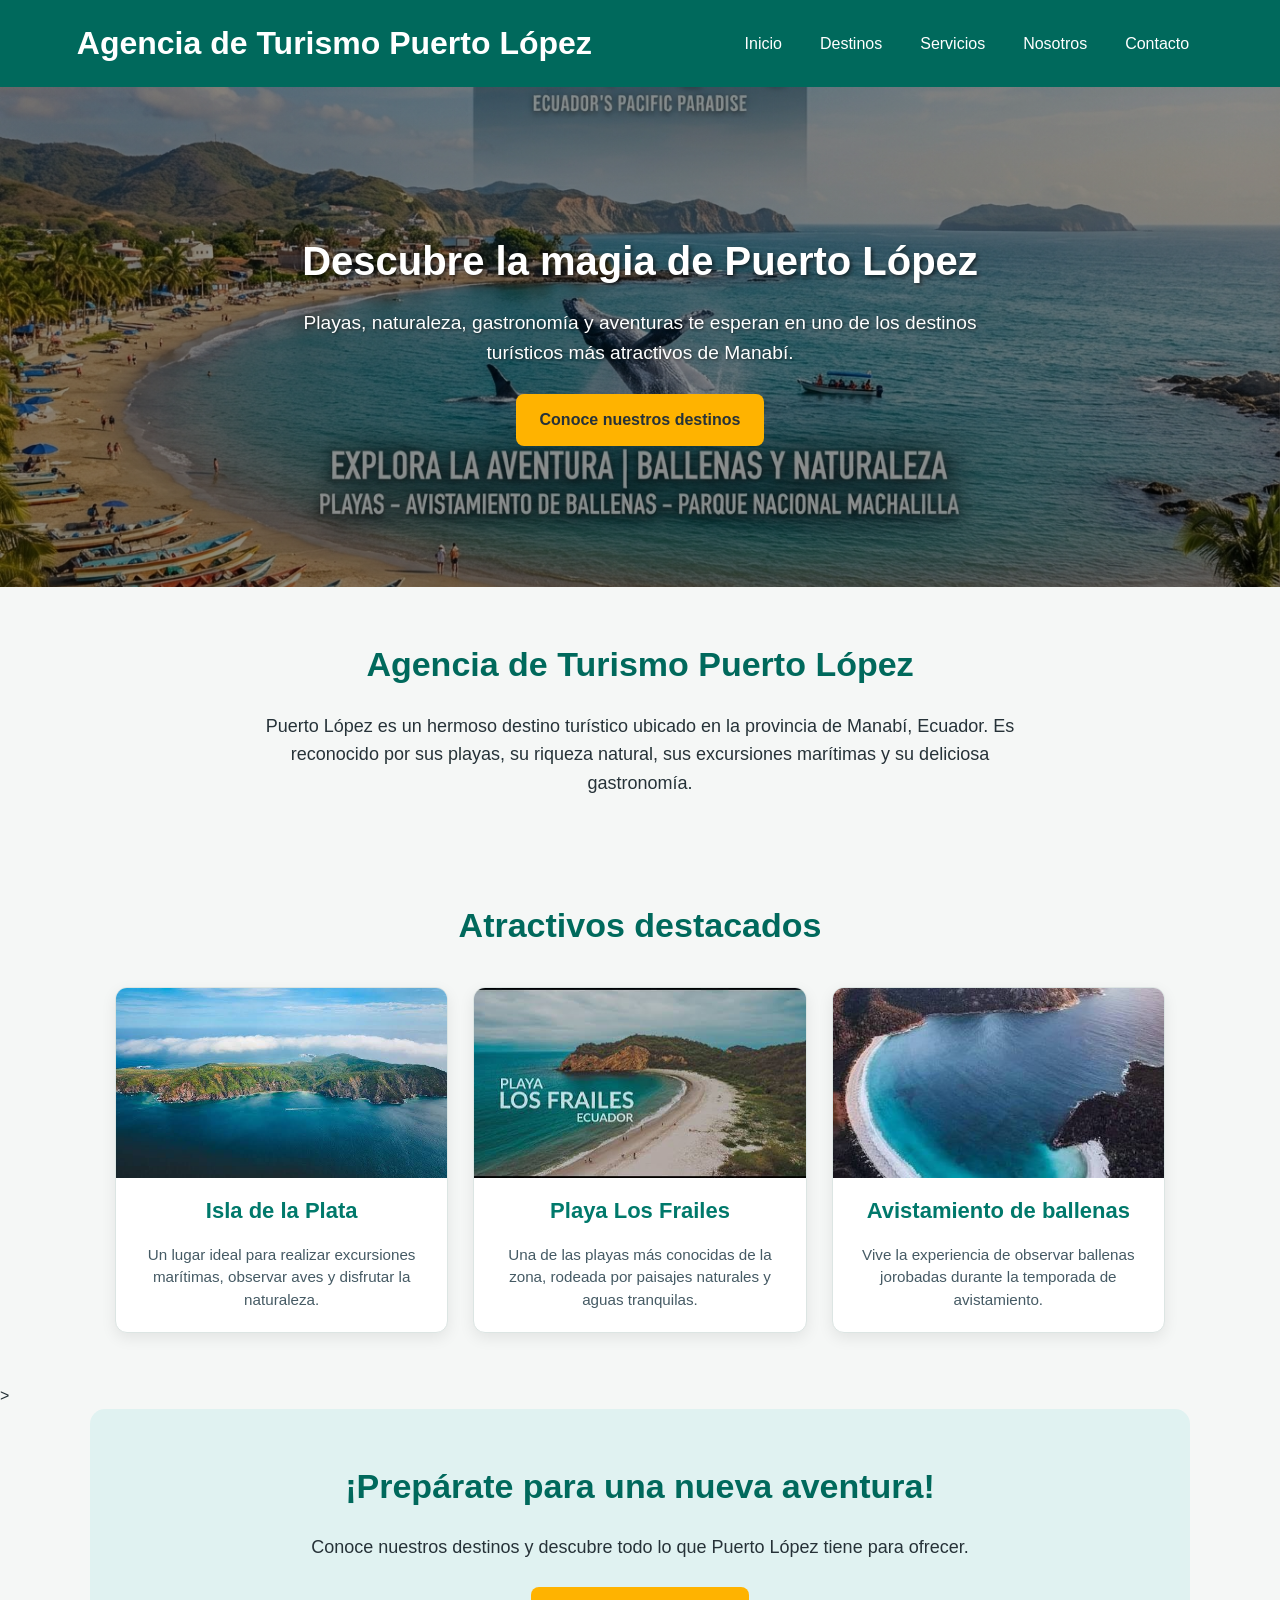
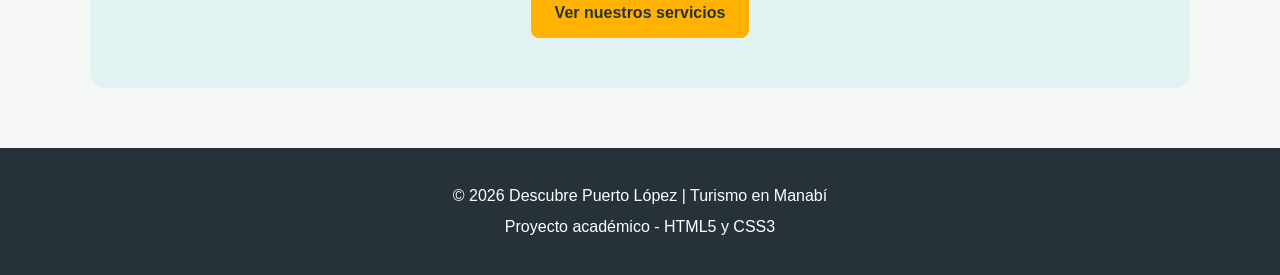
<file: index.html>
<!DOCTYPE html>
<html lang="es">

<head>
    <meta charset="UTF-8">
    <meta name="viewport" content="width=device-width, initial-scale=1.0">

    <title>Agencia de Turismo Puerto López</title>

    <link rel="stylesheet" href="css/styles.css">
</head>

<body>

    <!-- ENCABEZADO -->
    <header>
        <div images="portada.jpg">
            <h1>Agencia de Turismo Puerto López</h1>
        </div>

        <nav>
            <ul>
                <li><a href="index.html">Inicio</a></li>
                <li><a href="destinos.html">Destinos</a></li>
                <li><a href="servicios.html">Servicios</a></li>
                <li><a href="nosotros.html">Nosotros</a></li>
                <li><a href="contacto.html">Contacto</a></li>
            </ul>
        </nav>
    </header>


    <!-- SECCIÓN PRINCIPAL -->
    <main>

        <section class="hero">

            <div class="hero-contenido">
                <h2>Descubre la magia de Puerto López</h2>

                <p>
                    Playas, naturaleza, gastronomía y aventuras te esperan
                    en uno de los destinos turísticos más atractivos de Manabí.
                </p>

                <a href="destinos.html" class="boton">
                    Conoce nuestros destinos
                </a>
            </div>

        </section>


        <!-- INTRODUCCIÓN -->
        <section class="introduccion">

            <h2>Agencia de Turismo Puerto López</h2>

            <p>
                Puerto López es un hermoso destino turístico ubicado en la
                provincia de Manabí, Ecuador. Es reconocido por sus playas,
                su riqueza natural, sus excursiones marítimas y su deliciosa
                gastronomía.
            </p>

        </section>


        <!-- ATRACTIVOS DESTACADOS -->
               <section class="atractivos">
                  <h2>Atractivos destacados</h2>
  
  <div class="atractivos-container">
    <div class="atractivo-card">
      <img src="images/isla de la plata.jpg" alt="Isla de la Plata" class="atractivo-img">
      <h3>Isla de la Plata</h3>
      <p>Un lugar ideal para realizar excursiones marítimas, observar aves y disfrutar la naturaleza.</p>
    </div>

    <div class="atractivo-card">
      <img src="images/frailes.jpg" alt="Playa Los Frailes" class="atractivo-img">
      <h3>Playa Los Frailes</h3>
      <p>Una de las playas más conocidas de la zona, rodeada por paisajes naturales y aguas tranquilas.</p>
    </div>

    <div class="atractivo-card">
      <img src="images/isla de los frailes.jpg" alt="Avistamiento de ballenas" class="atractivo-img">
      <h3>Avistamiento de ballenas</h3>
      <p>Vive la experiencia de observar ballenas jorobadas durante la temporada de avistamiento.</p>
    </div>
  </div>
</section>>


        <!-- LLAMADA A LA ACCIÓN -->
        <section class="llamada">

            <h2>¡Prepárate para una nueva aventura!</h2>

            <p>
                Conoce nuestros destinos y descubre todo lo que Puerto López
                tiene para ofrecer.
            </p>

            <a href="servicios.html" class="boton">
                Ver nuestros servicios
            </a>

        </section>

    </main>


    <!-- PIE DE PÁGINA -->
    <footer>

        <p>
            © 2026 Descubre Puerto López | Turismo en Manabí
        </p>

        <p>
            Proyecto académico - HTML5 y CSS3
        </p>

    </footer>

</body>

</html>
</file>
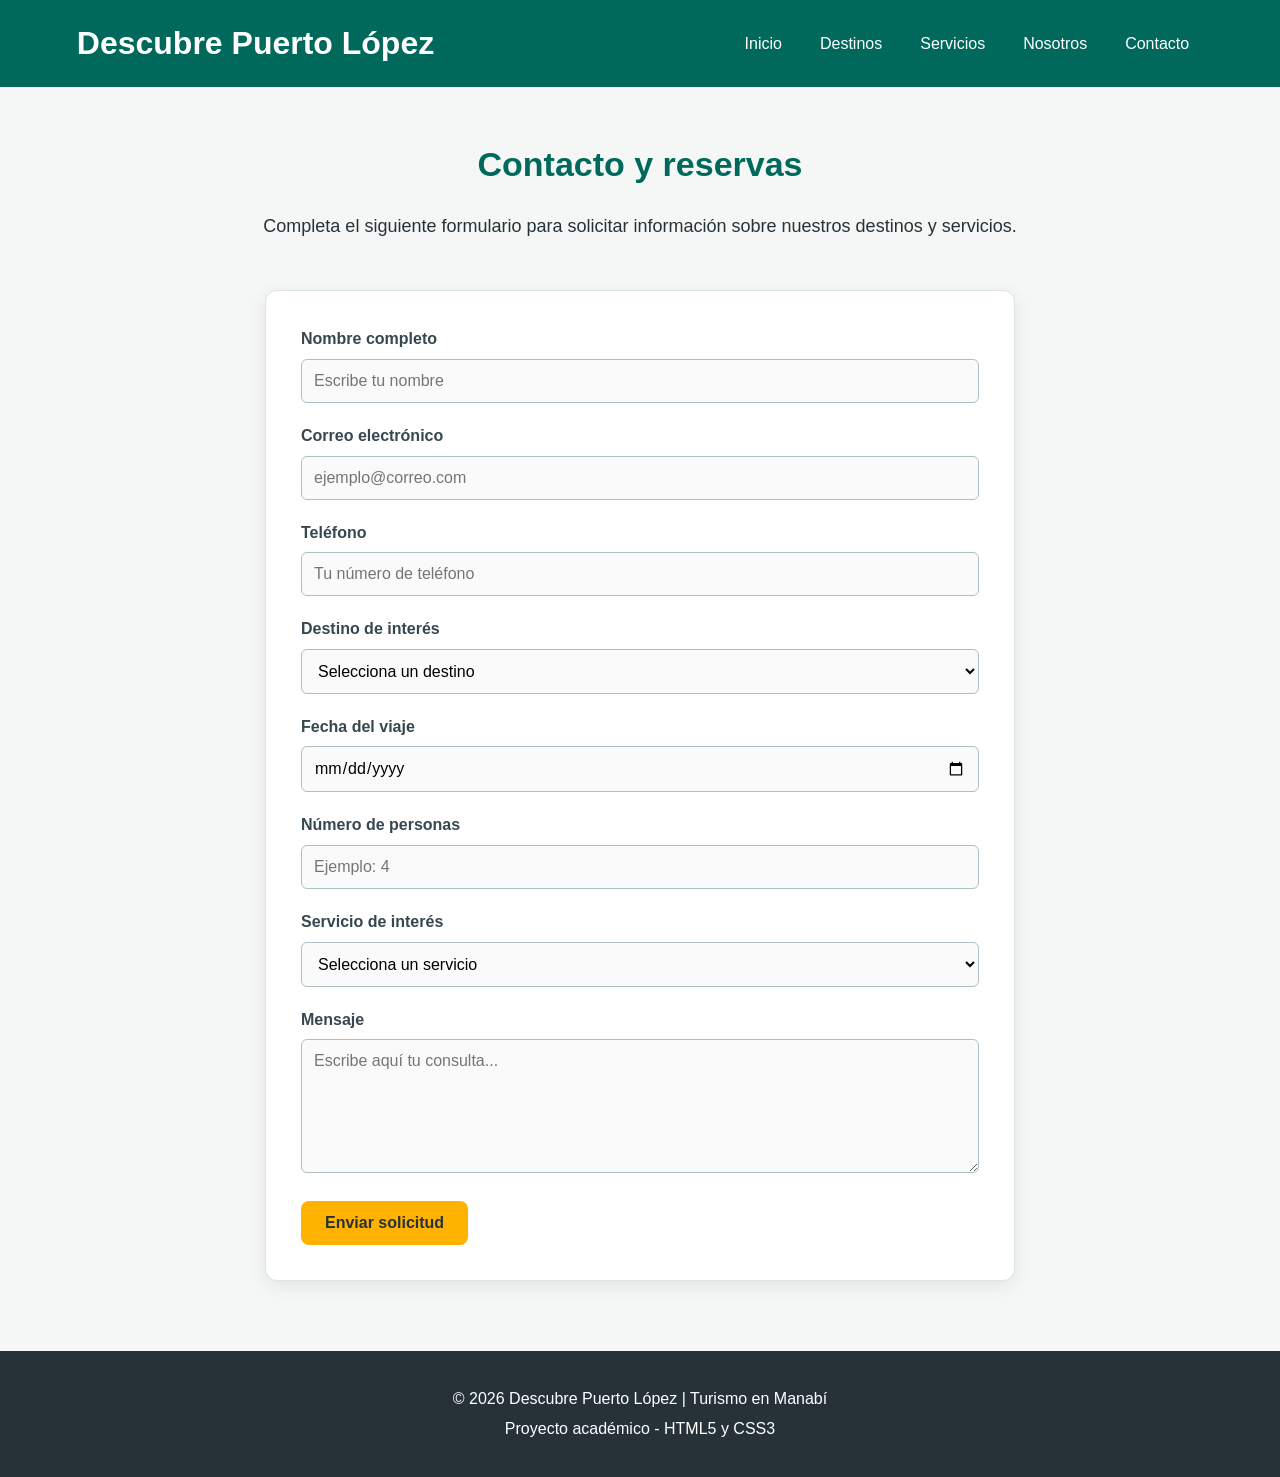
<file: contacto.html>
<!DOCTYPE html>
<html lang="es">

<head>
    <meta charset="UTF-8">
    <meta name="viewport" content="width=device-width, initial-scale=1.0">

    <title>Contacto | Descubre Puerto López</title>

    <link rel="stylesheet" href="css/styles.css">
</head>

<body>

    <!-- ENCABEZADO -->
    <header>

        <div images="logo.jpg">
            <h1>Descubre Puerto López</h1>
        </div>

        <nav>
            <ul>
                <li><a href="index.html">Inicio</a></li>
                <li><a href="destinos.html">Destinos</a></li>
                <li><a href="servicios.html">Servicios</a></li>
                <li><a href="nosotros.html">Nosotros</a></li>
                <li><a href="contacto.html">Contacto</a></li>
            </ul>
        </nav>

    </header>


    <!-- CONTENIDO -->
    <main>

        <section class="introduccion">

            <h2>Contacto y reservas</h2>

            <p>
                Completa el siguiente formulario para solicitar
                información sobre nuestros destinos y servicios.
            </p>

        </section>


        <!-- FORMULARIO -->
        <section class="formulario-seccion">

            <form class="formulario">

                <div class="campo">

                    <label for="nombre">
                        Nombre completo
                    </label>

                    <input
                        type="text"
                        id="nombre"
                        name="nombre"
                        placeholder="Escribe tu nombre"
                        required
                    >

                </div>


                <div class="campo">

                    <label for="correo">
                        Correo electrónico
                    </label>

                    <input
                        type="email"
                        id="correo"
                        name="correo"
                        placeholder="ejemplo@correo.com"
                        required
                    >

                </div>


                <div class="campo">

                    <label for="telefono">
                        Teléfono
                    </label>

                    <input
                        type="tel"
                        id="telefono"
                        name="telefono"
                        placeholder="Tu número de teléfono"
                    >

                </div>


                <div class="campo">

                    <label for="destino">
                        Destino de interés
                    </label>

                    <select id="destino" name="destino" required>

                        <option value="">
                            Selecciona un destino
                        </option>

                        <option value="puerto-lopez">
                            Playa de Puerto López
                        </option>

                        <option value="isla-plata">
                            Isla de la Plata
                        </option>

                        <option value="los-frailes">
                            Playa Los Frailes
                        </option>

                        <option value="machalilla">
                            Parque Nacional Machalilla
                        </option>

                        <option value="agua-blanca">
                            Comuna Agua Blanca
                        </option>

                        <option value="salango">
                            Salango
                        </option>

                    </select>

                </div>


                <div class="campo">

                    <label for="fecha">
                        Fecha del viaje
                    </label>

                    <input
                        type="date"
                        id="fecha"
                        name="fecha"
                    >

                </div>


                <div class="campo">

                    <label for="personas">
                        Número de personas
                    </label>

                    <input
                        type="number"
                        id="personas"
                        name="personas"
                        min="1"
                        max="20"
                        placeholder="Ejemplo: 4"
                    >

                </div>


                <div class="campo">

                    <label for="servicio">
                        Servicio de interés
                    </label>

                    <select id="servicio" name="servicio">

                        <option value="">
                            Selecciona un servicio
                        </option>

                        <option value="ballenas">
                            Avistamiento de ballenas
                        </option>

                        <option value="isla">
                            Excursión a Isla de la Plata
                        </option>

                        <option value="machalilla">
                            Tour Parque Nacional Machalilla
                        </option>

                        <option value="gastronomia">
                            Ruta gastronómica
                        </option>

                        <option value="hospedaje">
                            Hospedaje
                        </option>

                    </select>

                </div>


                <div class="campo">

                    <label for="mensaje">
                        Mensaje
                    </label>

                    <textarea
                        id="mensaje"
                        name="mensaje"
                        rows="6"
                        placeholder="Escribe aquí tu consulta..."
                    ></textarea>

                </div>


                <button type="submit" class="boton">
                    Enviar solicitud
                </button>

            </form>

        </section>

    </main>


    <!-- PIE DE PÁGINA -->
    <footer>

        <p>
            © 2026 Descubre Puerto López | Turismo en Manabí
        </p>

        <p>
            Proyecto académico - HTML5 y CSS3
        </p>

    </footer>

</body>

</html>
</file>
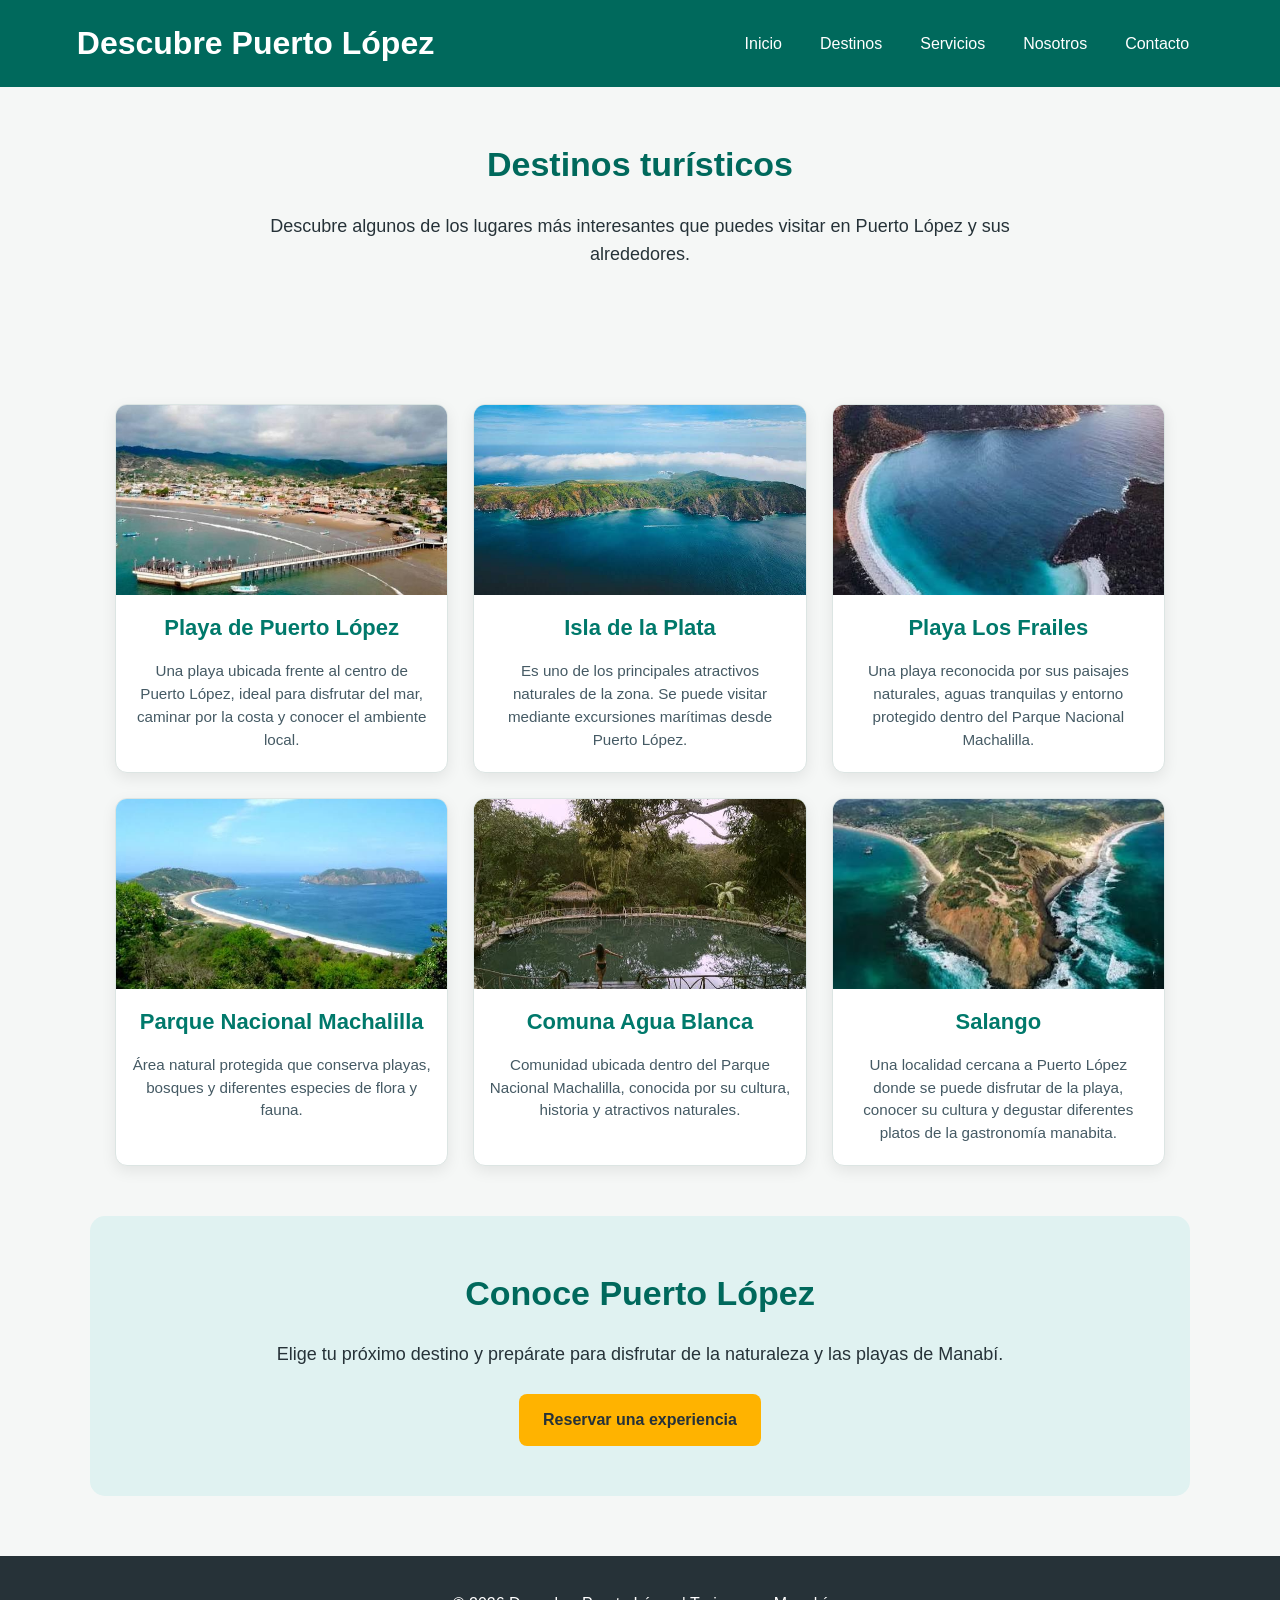
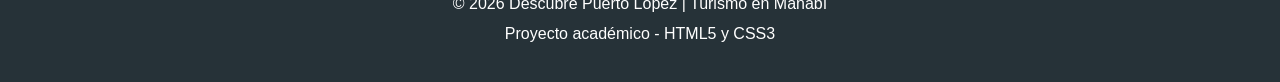
<file: destinos.html>
<!DOCTYPE html>
<html lang="es">

<head>
    <meta charset="UTF-8">
    <meta name="viewport" content="width=device-width, initial-scale=1.0">

    <title>Destinos | Descubre Puerto López</title>

    <link rel="stylesheet" href="css/styles.css">
</head>

<body>

    <!-- ENCABEZADO -->
    <header>

        <div images="logo.jpg">
            <h1>Descubre Puerto López</h1>
        </div>

        <nav>
            <ul>
                <li><a href="index.html">Inicio</a></li>
                <li><a href="destinos.html">Destinos</a></li>
                <li><a href="servicios.html">Servicios</a></li>
                <li><a href="nosotros.html">Nosotros</a></li>
                <li><a href="contacto.html">Contacto</a></li>
            </ul>
        </nav>

    </header>


    <!-- CONTENIDO PRINCIPAL -->
    <main>

        <section class="introduccion">

            <h2>Destinos turísticos</h2>

            <p>
                Descubre algunos de los lugares más interesantes que puedes
                visitar en Puerto López y sus alrededores.
            </p>

        </section>


        <!-- TARJETAS DE DESTINOS -->
        <section class="destacados">

            <div class="tarjetas">


                <!-- DESTINO 1 -->
<article class="tarjeta">

    <img src="images/playa puerto lopez.jpg" 
         alt="Playa de Puerto López">

    <h3>Playa de Puerto López</h3>

    <p>
        Una playa ubicada frente al centro de Puerto López,
        ideal para disfrutar del mar, caminar por la costa
        y conocer el ambiente local.
    </p>

</article>

                </article>


                <!-- DESTINO 2 -->
                <article class="tarjeta">
                <img src="images/isla de la plata.jpg"
                alt="Isla de la Plata">

                    <h3>Isla de la Plata</h3>

                    <p>
                        Es uno de los principales atractivos naturales de la
                        zona. Se puede visitar mediante excursiones marítimas
                        desde Puerto López.
                    </p>

                </article>


                <!-- DESTINO 3 -->
                <article class="tarjeta">
                <img src="images/isla de los frailes.jpg"
                     alt="Playa Los Frailes">

                    <h3>Playa Los Frailes</h3>

                    <p>
                        Una playa reconocida por sus paisajes naturales,
                        aguas tranquilas y entorno protegido dentro del
                        Parque Nacional Machalilla.
                    </p>

                </article>


                <!-- DESTINO 4 -->
                <article class="tarjeta">
                <img src="images/machalilla.jpg"
                      alt="Parque Nacional Machalilla">

                    <h3>Parque Nacional Machalilla</h3>

                    <p>
                        Área natural protegida que conserva playas, bosques
                        y diferentes especies de flora y fauna.
                    </p>

                </article>


                <!-- DESTINO 5 -->
                <article class="tarjeta">
                 <img src="images/agua blanca.jpg"
                  alt="Comuna Agua Blanca">

                    <h3>Comuna Agua Blanca</h3>

                    <p>
                        Comunidad ubicada dentro del Parque Nacional
                        Machalilla, conocida por su cultura, historia
                        y atractivos naturales.
                    </p>

                </article>


                <!-- DESTINO 6 -->
                <article class="tarjeta">
                <img src="images/salango.jpg"
                  alt="Salango">

                    <h3>Salango</h3>

                    <p>
                        Una localidad cercana a Puerto López donde se puede
                        disfrutar de la playa, conocer su cultura y degustar
                        diferentes platos de la gastronomía manabita.
                    </p>

                </article>


            </div>

        </section>


        <!-- LLAMADA A LA ACCIÓN -->
        <section class="llamada">

            <h2>Conoce Puerto López</h2>

            <p>
                Elige tu próximo destino y prepárate para disfrutar
                de la naturaleza y las playas de Manabí.
            </p>

            <a href="contacto.html" class="boton">
                Reservar una experiencia
            </a>

        </section>

    </main>


    <!-- PIE DE PÁGINA -->
    <footer>

        <p>
            © 2026 Descubre Puerto López | Turismo en Manabí
        </p>

        <p>
            Proyecto académico - HTML5 y CSS3
        </p>

    </footer>

</body>

</html>
</file>
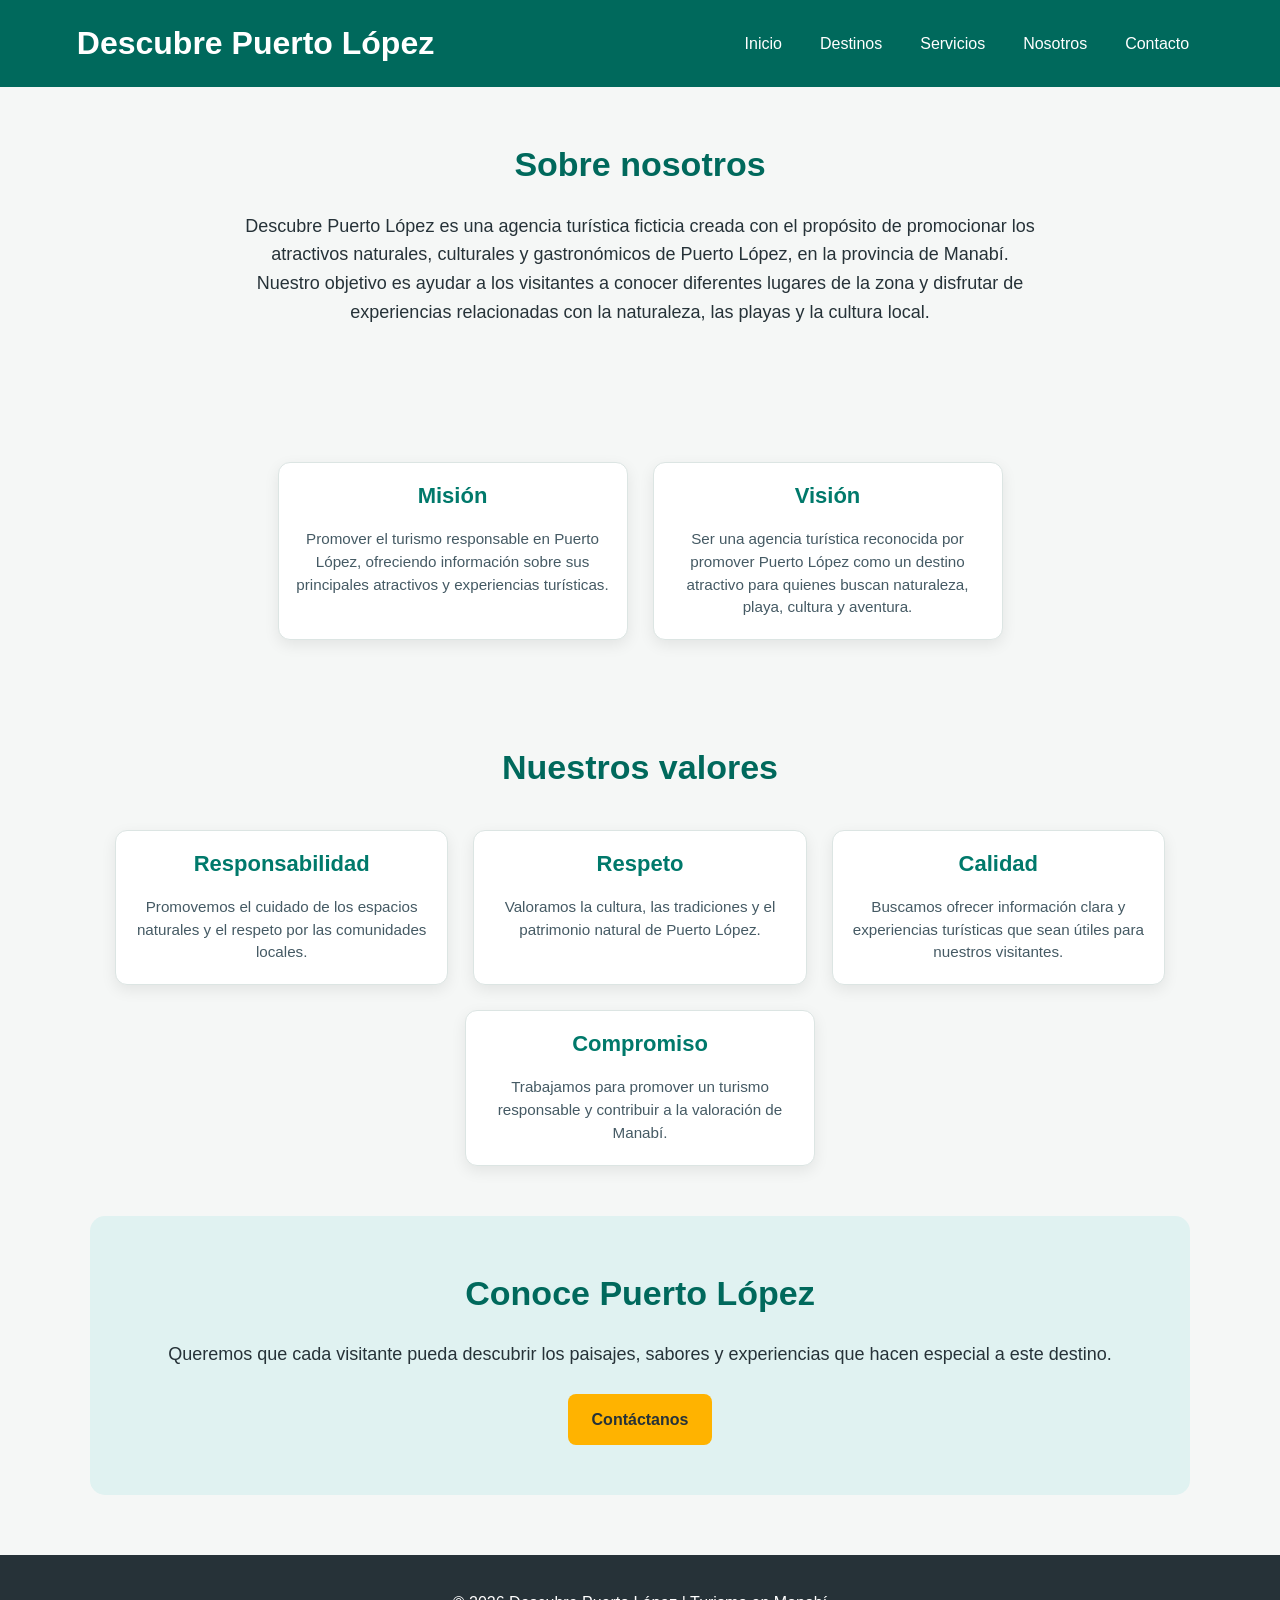
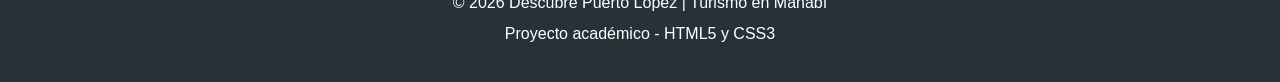
<file: nosotros.html>
<!DOCTYPE html>
<html lang="es">

<head>
    <meta charset="UTF-8">
    <meta name="viewport" content="width=device-width, initial-scale=1.0">

    <title>Nosotros | Descubre Puerto López</title>

    <link rel="stylesheet" href="css/styles.css">
</head>

<body>

    <!-- ENCABEZADO -->
    <header>

        <div images="logo.jpg">
            <h1>Descubre Puerto López</h1>
        </div>

        <nav>
            <ul>
                <li><a href="index.html">Inicio</a></li>
                <li><a href="destinos.html">Destinos</a></li>
                <li><a href="servicios.html">Servicios</a></li>
                <li><a href="nosotros.html">Nosotros</a></li>
                <li><a href="contacto.html">Contacto</a></li>
            </ul>
        </nav>

    </header>


    <!-- CONTENIDO PRINCIPAL -->
    <main>

        <!-- HISTORIA -->
        <section class="introduccion">

            <h2>Sobre nosotros</h2>

            <p>
                Descubre Puerto López es una agencia turística ficticia
                creada con el propósito de promocionar los atractivos
                naturales, culturales y gastronómicos de Puerto López,
                en la provincia de Manabí.
            </p>

            <p>
                Nuestro objetivo es ayudar a los visitantes a conocer
                diferentes lugares de la zona y disfrutar de experiencias
                relacionadas con la naturaleza, las playas y la cultura
                local.
            </p>

        </section>


        <!-- MISIÓN Y VISIÓN -->
        <section class="destacados">

            <div class="tarjetas">

                <article class="tarjeta">

                    <h3>Misión</h3>

                    <p>
                        Promover el turismo responsable en Puerto López,
                        ofreciendo información sobre sus principales
                        atractivos y experiencias turísticas.
                    </p>

                </article>


                <article class="tarjeta">

                    <h3>Visión</h3>

                    <p>
                        Ser una agencia turística reconocida por promover
                        Puerto López como un destino atractivo para quienes
                        buscan naturaleza, playa, cultura y aventura.
                    </p>

                </article>

            </div>

        </section>


        <!-- VALORES -->
        <section class="destacados">

            <h2>Nuestros valores</h2>

            <div class="tarjetas">

                <article class="tarjeta">

                    <h3>Responsabilidad</h3>

                    <p>
                        Promovemos el cuidado de los espacios naturales
                        y el respeto por las comunidades locales.
                    </p>

                </article>


                <article class="tarjeta">

                    <h3>Respeto</h3>

                    <p>
                        Valoramos la cultura, las tradiciones y el
                        patrimonio natural de Puerto López.
                    </p>

                </article>


                <article class="tarjeta">

                    <h3>Calidad</h3>

                    <p>
                        Buscamos ofrecer información clara y experiencias
                        turísticas que sean útiles para nuestros visitantes.
                    </p>

                </article>


                <article class="tarjeta">

                    <h3>Compromiso</h3>

                    <p>
                        Trabajamos para promover un turismo responsable
                        y contribuir a la valoración de Manabí.
                    </p>

                </article>

            </div>

        </section>


        <!-- CIERRE -->
        <section class="llamada">

            <h2>Conoce Puerto López</h2>

            <p>
                Queremos que cada visitante pueda descubrir los paisajes,
                sabores y experiencias que hacen especial a este destino.
            </p>

            <a href="contacto.html" class="boton">
                Contáctanos
            </a>

        </section>

    </main>


    <!-- PIE DE PÁGINA -->
    <footer>

        <p>
            © 2026 Descubre Puerto López | Turismo en Manabí
        </p>

        <p>
            Proyecto académico - HTML5 y CSS3
        </p>

    </footer>

</body>

</html>
</file>
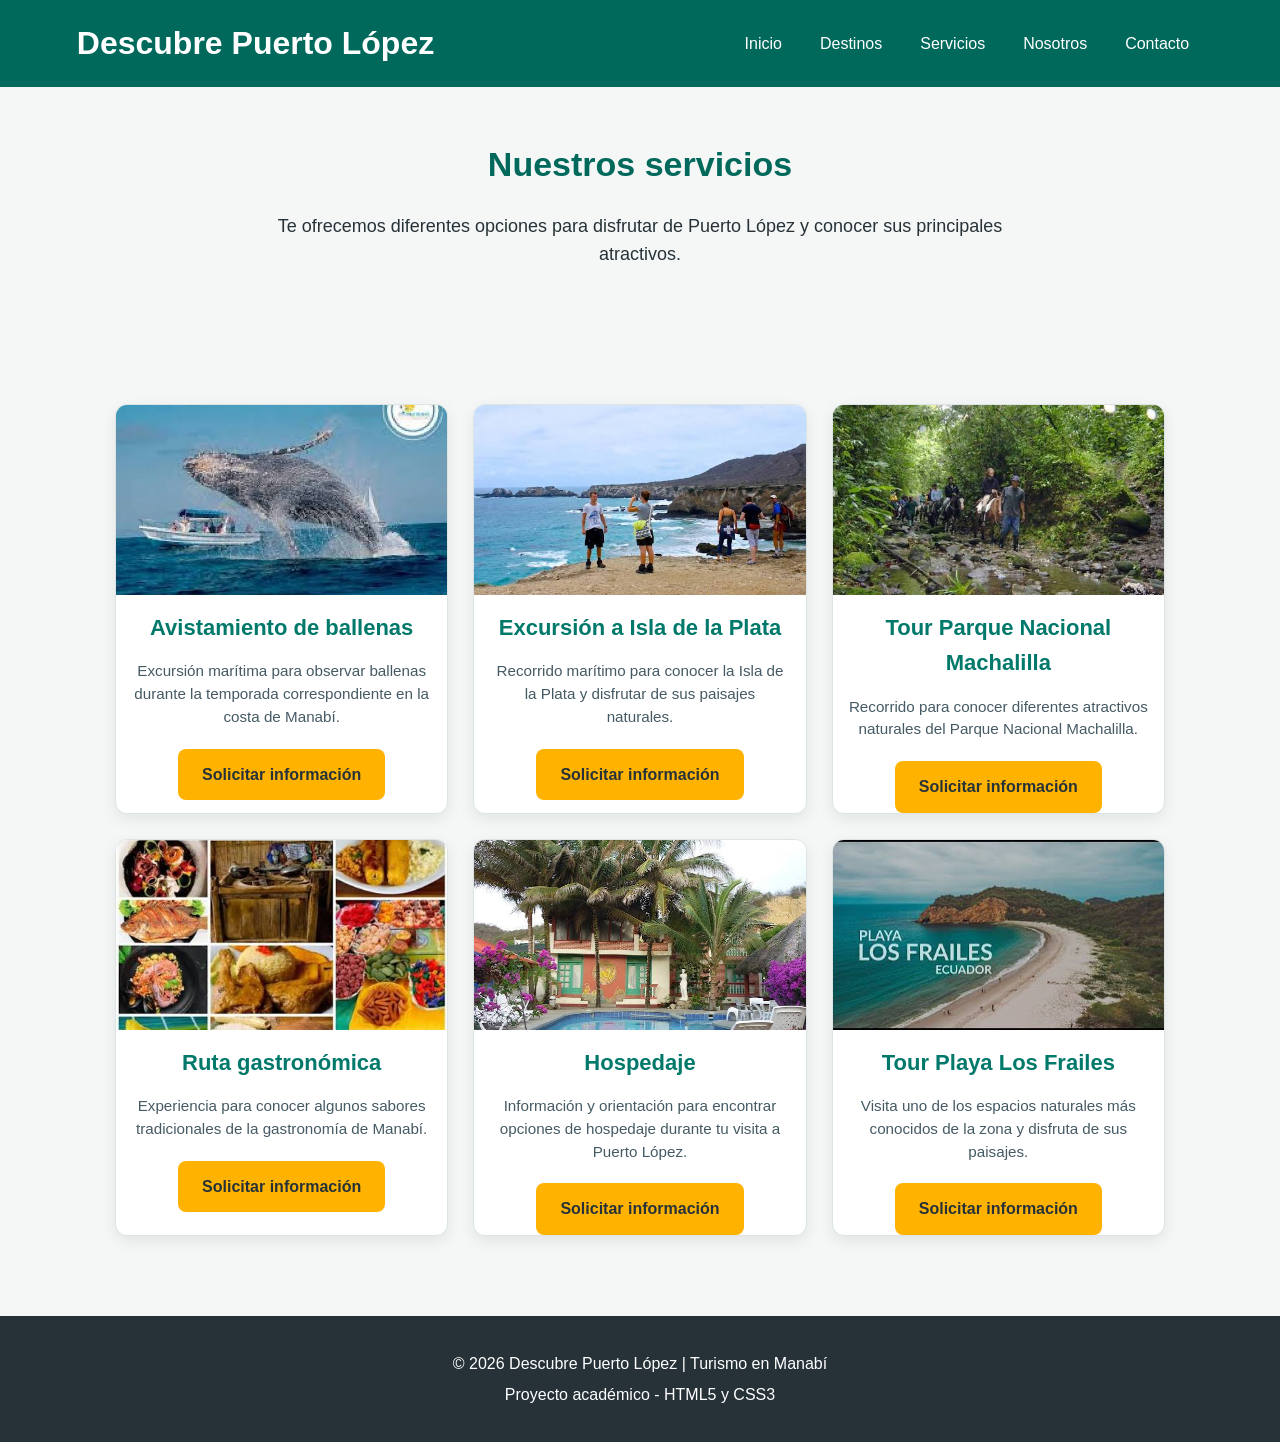
<file: servicios.html>
<!DOCTYPE html>
<html lang="es">

<head>
    <meta charset="UTF-8">
    <meta name="viewport" content="width=device-width, initial-scale=1.0">

    <title>Servicios | Descubre Puerto López</title>

    <link rel="stylesheet" href="css/styles.css">
</head>

<body>

    <!-- ENCABEZADO -->
    <header>

        <div images="logo.jpg">
            <h1>Descubre Puerto López</h1>
        </div>

        <nav>
            <ul>
                <li><a href="index.html">Inicio</a></li>
                <li><a href="destinos.html">Destinos</a></li>
                <li><a href="servicios.html">Servicios</a></li>
                <li><a href="nosotros.html">Nosotros</a></li>
                <li><a href="contacto.html">Contacto</a></li>
            </ul>
        </nav>

    </header>


    <!-- CONTENIDO -->
    <main>

        <section class="introduccion">

            <h2>Nuestros servicios</h2>

            <p>
                Te ofrecemos diferentes opciones para disfrutar
                de Puerto López y conocer sus principales atractivos.
            </p>

        </section>


        <section class="destacados">

            <div class="tarjetas">


                <!-- SERVICIO 1 -->
            <article class="tarjeta">

    <img src="images/playa puerto lopez balle.jpg"
         alt="Avistamiento de ballenas en Puerto López">

    <h3>Avistamiento de ballenas</h3>

    <p>
        Excursión marítima para observar ballenas durante
        la temporada correspondiente en la costa de Manabí.
    </p>

    <a href="contacto.html" class="boton">
        Solicitar información
    </a>

</article>

                <!-- SERVICIO 2 -->
               <article class="tarjeta">

    <img src="images/isla de la plata exc.jpg"
         alt="Excursión a la Isla de la Plata">

    <h3>Excursión a Isla de la Plata</h3>

    <p>
        Recorrido marítimo para conocer la Isla de la Plata
        y disfrutar de sus paisajes naturales.
    </p>

    <a href="contacto.html" class="boton">
        Solicitar información
    </a>

</article>


                <!-- SERVICIO 3 -->
               <article class="tarjeta">

    <img src="images/machalilla exc.jpg"
         alt="Tour por el Parque Nacional Machalilla">

    <h3>Tour Parque Nacional Machalilla</h3>

    <p>
        Recorrido para conocer diferentes atractivos
        naturales del Parque Nacional Machalilla.
    </p>

    <a href="contacto.html" class="boton">
        Solicitar información
    </a>

</article>


                <!-- SERVICIO 4 -->
                <article class="tarjeta">

    <img src="images/comida manabi.jpg"
         alt="Gastronomía tradicional de Manabí">

    <h3>Ruta gastronómica</h3>

    <p>
        Experiencia para conocer algunos sabores
        tradicionales de la gastronomía de Manabí.
    </p>

    <a href="contacto.html" class="boton">
        Solicitar información
    </a>

</article>


                <!-- SERVICIO 5 -->
                <article class="tarjeta">

    <img src="images/hospedaje.jpg"
         alt="Hospedaje en Puerto López">

    <h3>Hospedaje</h3>

    <p>
        Información y orientación para encontrar opciones
        de hospedaje durante tu visita a Puerto López.
    </p>

    <a href="contacto.html" class="boton">
        Solicitar información
    </a>

</article>


                <!-- SERVICIO 6 -->
               <article class="tarjeta">

    <img src="images/frailes.jpg"
         alt="Tour a Playa Los Frailes">

    <h3>Tour Playa Los Frailes</h3>

    <p>
        Visita uno de los espacios naturales más conocidos
        de la zona y disfruta de sus paisajes.
    </p>

    <a href="contacto.html" class="boton">
        Solicitar información
    </a>

</article>


            </div>

        </section>

    </main>


    <!-- PIE DE PÁGINA -->
    <footer>

        <p>
            © 2026 Descubre Puerto López | Turismo en Manabí
        </p>

        <p>
            Proyecto académico - HTML5 y CSS3
        </p>

    </footer>

</body>

</html>
</file>
<file: css/styles.css>
/* ==============================
   CONFIGURACIÓN GENERAL
   ============================== */

* {
    margin: 0;
    padding: 0;
    box-sizing: border-box;
}

html {
    scroll-behavior: smooth;
}

body {
    font-family: Arial, Helvetica, sans-serif;
    background-color: #f5f7f6;
    color: #263238;
    line-height: 1.6;
}


/* ==============================
   ENCABEZADO Y MENÚ
   ============================== */

header {
    background-color: #00695c;
    color: white;
    padding: 18px 6%;
    display: flex;
    justify-content: space-between;
    align-items: center;
    flex-wrap: wrap;
}

.logo h1 {
    font-size: 26px;
}

nav ul {
    list-style: none;
    display: flex;
    gap: 10px;
    flex-wrap: wrap;
}

nav a {
    color: white;
    text-decoration: none;
    padding: 10px 14px;
    border-radius: 6px;
    transition: 0.3s;
}

nav a:hover,
nav a:focus {
    background-color: #004d40;
    outline: none;
}


/* ==============================
   SECCIÓN HERO
   ============================== */

.hero {
    min-height: 500px;
    background-image:
        linear-gradient(rgba(0, 0, 0, 0.45), rgba(0, 0, 0, 0.45)),
        url("../images/portada.jpg");
    background-size: cover;
    background-position: center;
    display: flex;
    justify-content: center;
    align-items: center;
    text-align: center;
    color: white;
    padding: 20px;
}

.hero-contenido {
    max-width: 750px;
    margin: 0 auto;
}

.hero h2 {
    font-size: 2.5rem;
    font-weight: 700;
    margin-bottom: 15px;
    text-shadow: 2px 2px 4px rgba(0, 0, 0, 0.6);
}

.hero p {
    font-size: 1.2rem;
    margin-bottom: 25px;
    text-shadow: 1px 1px 3px rgba(0, 0, 0, 0.6);
}


/* ==============================
   BOTONES
   ============================== */

.boton {
    display: inline-block;
    background-color: #ffb300;
    color: #263238;
    text-decoration: none;
    padding: 13px 24px;
    border-radius: 8px;
    font-weight: bold;
    transition: 0.3s;
}

.boton:hover,
.boton:focus {
    background-color: #ffa000;
    transform: translateY(-2px);
    outline: 3px solid rgba(255, 179, 0, 0.35);
}


/* ==============================
   SECCIONES GENERALES Y TÍTULOS
   ============================== */

.introduccion,
.destacados,
.atractivos,
.llamada,
.sobre-nosotros,
.nuestros-valores {
    max-width: 1100px;
    margin: 0 auto;
    padding: 50px 25px;
    text-align: center;
}

.introduccion h2,
.destacados h2,
.atractivos h2,
.llamada h2,
.sobre-nosotros h2,
.nuestros-valores h2,
.nosotros h2,
.cta h2 {
    color: #00695c;
    font-size: 34px;
    margin-bottom: 20px;
    text-align: center;
}

.introduccion p {
    max-width: 800px;
    margin: auto;
    font-size: 18px;
}


/* ==============================
   TARJETAS DE ATRACTIVOS
   ============================== */

.tarjetas,
.atractivos-container {
    display: flex;
    justify-content: center;
    flex-wrap: wrap;
    gap: 25px;
    margin-top: 35px;
}

.tarjeta,
.atractivo-card {
    background-color: white;
    border-radius: 12px;
    border: 1px solid #dce5e3;
    box-shadow: 0 5px 15px rgba(0, 0, 0, 0.08);
    transition: transform 0.3s ease, box-shadow 0.3s ease;
    overflow: hidden;
    flex: 1;
    min-width: 280px;
    max-width: 350px;
    text-align: center;
}

.tarjeta:hover,
.atractivo-card:hover {
    transform: translateY(-6px);
    box-shadow: 0 10px 25px rgba(0, 0, 0, 0.15);
}

.tarjeta img,
.atractivo-img {
    width: 100%;
    height: 190px;
    object-fit: cover;
    display: block;
}

.tarjeta h3,
.atractivo-card h3 {
    color: #00796b;
    font-size: 22px;
    margin: 15px;
}

.tarjeta p,
.atractivo-card p {
    color: #455a64;
    font-size: 0.95rem;
    margin: 0 15px 20px 15px;
    line-height: 1.5;
}


/* ==============================
   SECCIÓN NOSOTROS (MISIÓN, VISIÓN Y VALORES)
   ============================== */

.mision-vision-container, 
.nosotros-grid {
    display: flex;
    justify-content: center;
    align-items: stretch;
    flex-wrap: wrap;
    gap: 30px;
    max-width: 900px;
    margin: 30px auto;
}

.valores-container, 
.valores-grid {
    display: grid;
    grid-template-columns: repeat(2, minmax(280px, 350px));
    gap: 25px;
    justify-content: center;
    max-width: 900px;
    margin: 30px auto;
}

.valor-card, 
.mision-card, 
.vision-card {
    background: white;
    padding: 25px;
    border-radius: 12px;
    border: 1px solid #dce5e3;
    box-shadow: 0 4px 12px rgba(0, 0, 0, 0.08);
    text-align: center;
    width: 100%;
}


/* ==============================
   LLAMADA A LA ACCIÓN
   ============================== */

.llamada {
    background-color: #e0f2f1;
    max-width: 1100px;
    margin-bottom: 60px;
    border-radius: 15px;
}

.llamada p {
    margin-bottom: 25px;
    font-size: 18px;
}


/* ==============================
   FORMULARIO DE CONTACTO
   ============================== */

.formulario-seccion {
    max-width: 800px;
    margin: 0 auto 70px;
    padding: 0 25px;
}

.formulario {
    background-color: white;
    padding: 35px;
    border-radius: 12px;
    border: 1px solid #dce5e3;
    box-shadow: 0 5px 18px rgba(0, 0, 0, 0.08);
}

.campo {
    margin-bottom: 20px;
}

.campo label {
    display: block;
    margin-bottom: 7px;
    font-weight: bold;
    color: #37474f;
}

.campo input,
.campo select,
.campo textarea {
    width: 100%;
    padding: 12px;
    border: 1px solid #b0bec5;
    border-radius: 6px;
    font-family: Arial, Helvetica, sans-serif;
    font-size: 16px;
    background-color: #fafafa;
}

.campo input:focus,
.campo select:focus,
.campo textarea:focus {
    border-color: #00796b;
    outline: 3px solid rgba(0, 121, 107, 0.15);
}

.campo textarea {
    resize: vertical;
}

.formulario .boton {
    border: none;
    cursor: pointer;
    font-size: 16px;
}


/* ==============================
   PIE DE PÁGINA
   ============================== */

footer {
    background-color: #263238;
    color: white;
    text-align: center;
    padding: 30px 20px;
    margin-top: 30px;
}

footer p {
    margin: 5px;
}


/* ==============================
   DISEÑO RESPONSIVE
   ============================== */

/* TABLET (max-width: 768px) */
@media (max-width: 768px) {
    header {
        flex-direction: column;
        gap: 15px;
        text-align: center;
    }

    nav ul {
        justify-content: center;
    }

    .hero {
        min-height: 450px;
    }

    .hero h2 {
        font-size: 32px;
    }

    .hero p {
        font-size: 18px;
    }

    .valores-container, 
    .valores-grid {
        grid-template-columns: 1fr;
        max-width: 450px;
    }
}

/* CELULAR (max-width: 480px) */
@media (max-width: 480px) {
    header {
        padding: 15px 10px;
    }

    .logo h1 {
        font-size: 22px;
    }

    nav ul {
        flex-direction: column;
        width: 100%;
        gap: 5px;
    }

    nav a {
        display: block;
    }

    .hero {
        min-height: 420px;
        padding: 30px 15px;
    }

    .hero h2 {
        font-size: 26px;
    }

    .hero p {
        font-size: 16px;
    }

    .introduccion,
    .destacados,
    .atractivos,
    .llamada {
        padding: 40px 18px;
    }

    .tarjeta,
    .atractivo-card {
        max-width: 100%;
    }

    .boton {
        padding: 12px 18px;
    }
}
</file>
